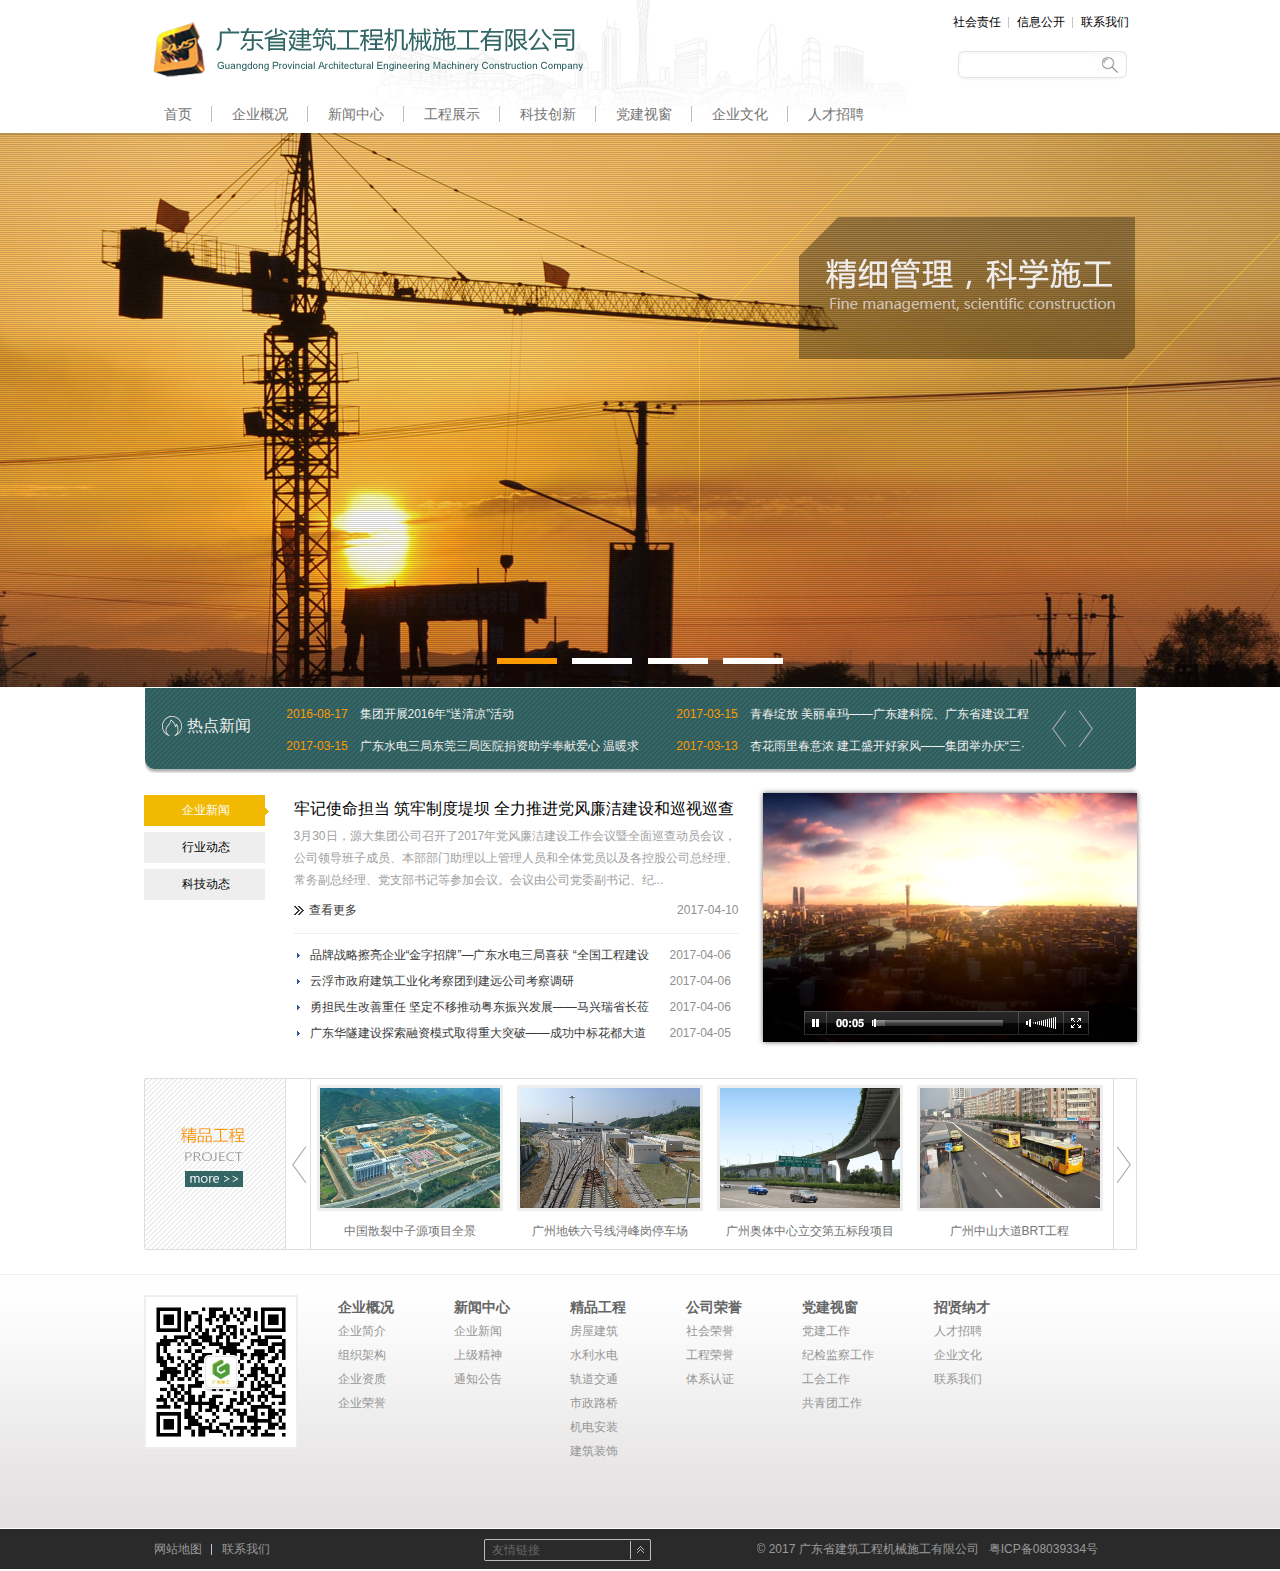
<file: index.html>
﻿<!DOCTYPE html>
<html>
<head>
    <meta charset="utf-8" />
    <meta http-equiv="X-UA-Compatible" content="IE=edge" />
    <title>广东省建筑工程机械施工有限公司</title>
    <meta name="keywords" content="广东省建筑工程机械施工有限公司" />
    <meta name="description" content="广东省建筑工程机械施工有限公司" />
    <link href="css/style.css" rel="stylesheet" type="text/css">
    <link href="css/index.css" rel="stylesheet" />
</head>

<body>
    <div class="header">
        <div class="head">
            <div class="header-le">
                <div class="top_r">
                    <div class="link">
                        <a href="/" style="background:none">联系我们</a>
                        <a href="/">信息公开</a>
                        <a href="/">社会责任</a>
                    </div>
                    <div class="search">
                        <form action="/" name="myform" method="post">
                            <input type="text" class="ipt" name="keyw" />
                            <input type="submit" class="sub" name="submit" value="" />
                        </form>
                    </div>
                </div>
                <div class="logo">
                    <a href="/" title=""><img src="images/logo.png" alt="" /></a>
                </div>

            </div>
            <div class="menu fle">
                <ul>
                    <li class="menu-f"><a href="/">首页</a></li>
                    <li class="menu-f">
                        <a href="javascript:void();">企业概况</a>
                        <div class="menuson">
                            <div class="menuson-bit"></div>
                            <div class="menuson-one">
                                <ul class="clear">
                                    <li><a href="javascript:void();">企业简介</a></li>
                                    <li><a href="javascript:void();">组织架构</a></li>
                                    <li><a href="javascript:void();">企业资质</a></li>
                                    <li>
                                        <a href="javascript:void();">公司荣誉</a>
                                        <div class="menuson-two">
                                            <div class="menuson-top"></div>
                                            <ul class="clear">
                                                <li><a href="javascript:void();">社会荣誉</a></li>
                                                <li><a href="javascript:void();">工程荣誉</a></li>
                                                <li><a href="javascript:void();">体系认证</a></li>
                                            </ul>
                                            <div class="menuson-two-bot"></div>
                                        </div>
                                    </li>
                                    <li><a href="javascript:void();">联系我们</a></li>
                                </ul>
                                <div class="menuson-one-bot"></div>
                            </div>
                        </div>
                    </li>
                    <li class="menu-f">
                        <a href="javascript:void();">新闻中心</a>
                        <div class="menuson">
                            <div class="menuson-bit"></div>
                            <div class="menuson-one">
                                <ul class="clear">
                                    <li><a href="javascript:void();">企业新闻</a></li>
                                    <li><a href="javascript:void();">上级精神</a></li>
                                    <li><a href="javascript:void();">通知通告</a></li>
                                </ul>
                                <div class="menuson-one-bot"></div>
                            </div>
                        </div>
                    </li>
                    <li class="menu-f">
                        <a href="javascript:void();">工程展示</a>
                    </li>
                    <li class="menu-f">
                        <a href="javascript:void();">科技创新</a>
                    </li>
                    <li class="menu-f">
                        <a href="javascript:void();">党建视窗</a>
                        <div class="menuson">
                            <div class="menuson-bit"></div>
                            <div class="menuson-one">
                                <ul class="clear">
                                    <li><a href="javascript:void();">党建工作</a></li>
                                    <li><a href="javascript:void();">纪检监察工作</a></li>
                                    <li><a href="javascript:void();">工会工作</a></li>
                                    <li><a href="javascript:void();">共青团工作</a></li>
                                </ul>
                                <div class="menuson-one-bot"></div>
                            </div>
                        </div>
                    </li>
                    <li class="menu-f">
                        <a href="javascript:void();">企业文化</a>
                    </li>
                    <li class="menu-f" style="background:none">
                        <a href="javascript:void();">人才招聘</a>
                    </li>
                </ul>
            </div>
        </div>
        <div class="bg"></div>
    </div>

    <div class="clear"></div>
    
    <div id="myslider_container">
        <div id="myslider_content">
            <div class="item">
                <a href="javascript:void();" style="background-image:url(Upload/banner01.jpg);"></a>
            </div>
            <div class="item">
                <a href="javascript:void();" style="background-image:url(Upload/banner02.jpg);"></a>
            </div>
            <div class="item">
                <a href="javascript:void();" style="background-image:url(Upload/banner03.jpg);"></a>
            </div>
            <div class="item">
                <a href="javascript:void();" style="background-image:url(Upload/banner04.jpg);"></a>
            </div>
        </div>
        <a href="javascript:void();" id="myslider_prev"></a>
        <a href="javascript:void();" id="myslider_next"></a>
        <div id="myslider_nav">
            <span></span>
            <span></span>
            <span></span>
            <span></span>
        </div>
    </div>

    <div id="news01">
        <div class="title01"><span>热点新闻</span></div>
        <div id="news_carousel">
            <div class="viewport">
                <ul class="overview">
                    <li>
                        <a href="javascript:void();"><span>2016-08-17</span>集团开展2016年“送清凉”活动</a>
                        <a href="javascript:void();"><span>2017-03-15</span>广东水电三局东莞三局医院捐资助学奉献爱心  温暖求学路</a>
                    </li>
                    <li>
                        <a href="javascript:void();"><span>2017-03-15</span>青春绽放 美丽卓玛——广东建科院、广东省建设工程质量安全监督检测总站联合举行2017年三•八节晚会</a>
                        <a href="javascript:void();"><span>2017-03-13</span>杏花雨里春意浓  建工盛开好家风——集团举办庆“三·八”专题讲座</a>
                    </li>
                    <li>
                        <a href="javascript:void();"><span>2017-03-01</span>讲政治  懂历史  勤学习  创造智慧人生——记集团优秀青年代表座谈会</a>
                        <a href="javascript:void();"><span>2017-03-01</span>集团召开巡视反馈意见整改动员会</a>
                    </li>
                    <li>
                        <a href="javascript:void();"><span>2017-03-01</span>集团召开党委中心组学习（扩大）会议</a>
                        <a href="javascript:void();"><span>2017-02-23</span>省委第九巡视组向省建工集团党委反馈巡视情况</a>
                    </li>
                </ul>
            </div>
            <div class="navbtn">
                <a class="buttons prev" href="javascript:void();"></a>
                <a class="buttons next" href="javascript:void();"></a>
            </div>
        </div>
    </div>

    <div class="wrap mt">

        <div class="video">
            <a href="javascript:void(0)" id="videoclick"><img src="images/video.jpg" /></a>
        </div>

        <div class="news_top">
            <div class="title">
                <ul>
                    <li onmouseover="tabChange(this,'tab2')" class="cli"><a href="javascript:void();">企业新闻</a></li>
                    <li onmouseover="tabChange(this,'tab2')"><a href="javascript:void();">行业动态</a></li>
                    <li onmouseover="tabChange(this,'tab2')"><a href="javascript:void();">科技动态</a></li>
                </ul>
            </div>
            <div class="nr" id="tab2">
                <dl name="tabul">
                    <div class="tj">
                        <h5><a href="javascript:void();">牢记使命担当  筑牢制度堤坝 全力推进党风廉洁建设和巡视巡查工作向纵深发展——集团属下源大集团公司召开2017年党风廉洁建设工作会议</a></h5>
                        <p>   3月30日，源大集团公司召开了2017年党风廉洁建设工作会议暨全面巡查动员会议，公司领导班子成员、本部部门助理以上管理人员和全体党员以及各控股公司总经理、常务副总经理、党支部书记等参加会议。会议由公司党委副书记、纪...</p>
                        <div class="more">
                            <span>2017-04-10</span>
                            <a href="javascript:void();">查看更多</a>
                        </div>
                        <div class="clear"></div>
                    </div>
                    <ul>
                        <li><span>2017-04-06</span><a href="javascript:void();">品牌战略擦亮企业“金字招牌”—广东水电三局喜获 “全国工程建设质量管理优秀企业”称号</a></li>
                        <li><span>2017-04-06</span><a href="javascript:void();">云浮市政府建筑工业化考察团到建远公司考察调研</a></li>
                        <li><span>2017-04-06</span><a href="javascript:void();">勇担民生改善重任  坚定不移推动粤东振兴发展——马兴瑞省长莅临集团揭阳棚改项目考察调研</a></li>
                        <li><span>2017-04-05</span><a href="javascript:void();">广东华隧建设探索融资模式取得重大突破——成功中标花都大道融资施工总承包项目</a></li>
                    </ul>
                </dl>
                <dl class="hidden">
                    <div class="tj">
                        <h5><a href="javascript:void();">关于召开“2013年全国施工总承包企业与分包企业合作洽商会”的通知</a></h5>
                        <p>
                            中国施工企业管理协会文件


                            中施企协办字〔2013〕41号


                            关于召开“2013年全国施工总承包企业与分包企业合作洽商会”的通知

                            各会员企业、施工企业、关联协会：
                            近年来，随着工程建设行业的持续快速发展...
                        </p>
                        <div class="more">
                            <span>2013-10-29</span>
                            <a href="javascript:void();">查看更多</a>
                        </div>
                        <div class="clear"></div>
                    </div>
                    <ul>
                        <li><span>2013-07-23</span><a href="javascript:void();">关于召开“第九届全国工程建设行业信息化建设高峰论坛暨信息化成果展示交流会”的通知</a></li>
                        <li><span>2012-11-16</span><a href="javascript:void();">集团董事长、党委书记丘小广和集团副总经理郑子先到广东四建进行工作调研</a></li>
                        <li><span>2012-11-01</span><a href="javascript:void();">中国《施工企业管理》杂志社召开“2012 施工企业与融资、担保等金融机构对接合作洽商会”</a></li>
                        <li><span>2012-09-14</span><a href="javascript:void();">中国施工企业管理协会召开宏观经济形势与施工企业转型升级高层研讨会</a></li>
                    </ul>
                </dl>
                <dl class="hidden">
                    <div class="tj">
                        <h5><a href="javascript:void();">华隧同德围站项目部召开全市降尘设施推介会</a></h5>
                        <p>随着广州市政府对文明施工的要求越趋严格，低能耗、少污染的节能环保型施工工艺和技术正逐步在施工一线现场推广，尤其是治理建筑施工的扬尘问题已迫在眉睫。8月25日下午，由广州市建委王洋处长带队，广州地铁、广东建工集团、广东华隧...</p>
                        <div class="more">
                            <span>2014-09-01</span>
                            <a href="javascript:void();">查看更多</a>
                        </div>
                        <div class="clear"></div>
                    </div>
                    <ul>
                        <li><span>2014-08-07</span><a href="javascript:void();">华隧七号线1标与广州四建开展信息化建设对标活动</a></li>
                        <li><span>2014-07-29</span><a href="javascript:void();">省建科院获批广东省联合培养研究生示范基地</a></li>
                        <li><span>2014-07-07</span><a href="javascript:void();">省建科院与广州大学工程抗震研究中心举行技术交流会暨战略合作签约仪式</a></li>
                        <li><span>2014-07-07</span><a href="javascript:void();">管理出效率，管理出效益，管理出人才——省建科院举办2014年质量、环境和职业健康安全一体化管理体系培</a></li>
                    </ul>
                </dl>
            </div>
        </div>

        <div class="clear"></div>
    </div>

    <div class="clear"></div>

    <div id="index_project">
        <div class="more">
            <a href="javascript:void();"><img src="images/project.jpg" /></a>
        </div>
        <div id="product_carousel">
            <div class="product_btn">
                <a class="buttons prev" href="javascript:void();"></a>
            </div>
            <div class="viewport">
                <ul class="overview">
                    <li><a href="javascript:void();"><img src="Upload/p1.jpg" alt=""/><span>中国散裂中子源项目全景</span></a></li>
                    <li><a href="javascript:void();"><img src="Upload/p2.jpg" alt="" /><span>广州地铁六号线浔峰岗停车场</span></a></li>
                    <li><a href="javascript:void();"><img src="Upload/p3.jpg" alt="" /><span>广州奥体中心立交第五标段项目</span></a></li>
                    <li><a href="javascript:void();"><img src="Upload/p4.jpg" alt="" /><span>广州中山大道BRT工程</span></a></li>
                    <!--<li><a href="javascript:void();"><img src="Upload/p5.jpg" alt="" /><span>深圳葵涌街道保障房鸟瞰图</span></a></li>-->
                    <li><a href="javascript:void();"><img src="Upload/p6.jpg" alt="" /><span>广州番禺汉溪大道</span></a></li>
                </ul>
            </div>
            <div class="product_btn">
                <a class="buttons next" href="javascript:void();"></a>
            </div>
            <div class="clear"></div>
        </div>
        <div class="clear"></div>
    </div>
    
    <div class="links">
        <div class="flinks">
            <div class="firstitem">
                <img src="images/weixin.jpg" style="width:150px;" />
            </div>
            <div>
                <b><a href="javascript:void();">企业概况</a></b>
                <a href="javascript:void();">企业简介</a>
                <a href="javascript:void();">组织架构</a>
                <a href="javascript:void();">企业资质</a>
                <a href="javascript:void();">企业荣誉</a>
            </div>
            <div>
                <b><a href="javascript:void();">新闻中心</a></b>
                <a href="javascript:void();">企业新闻</a>
                <a href="javascript:void();">上级精神</a>
                <a href="javascript:void();">通知公告</a>
            </div>
            <div>
                <b><a href="javascript:void();">精品工程</a></b>
                <a href="javascript:void();">房屋建筑</a>
                <a href="javascript:void();">水利水电</a>
                <a href="javascript:void();">轨道交通</a>
                <a href="javascript:void();">市政路桥</a>
                <a href="javascript:void();">机电安装</a>
                <a href="javascript:void();">建筑装饰</a>
            </div>
            <div>
                <b><a href="javascript:void();">公司荣誉</a></b>
                <a href="javascript:void();">社会荣誉</a>
                <a href="javascript:void();">工程荣誉</a>
                <a href="javascript:void();">体系认证</a>
            </div>
            <div>
                <b><a href="javascript:void();">党建视窗</a></b>
                <a href="javascript:void();">党建工作</a>
                <a href="javascript:void();">纪检监察工作</a>
                <a href="javascript:void();">工会工作</a>
                <a href="javascript:void();">共青团工作</a>
            </div>
            <div>
                <b><a href="javascript:void();">招贤纳才</a></b>
                <a href="javascript:void();">人才招聘</a>
                <a href="javascript:void();">企业文化</a>
                <a href="javascript:void();">联系我们</a>
            </div>
            <p class="clear"></p>
        </div>
    </div>

    <div class="footer">
        <div class="wrap">
            <div class="copyright">
                &copy; 2017 广东省建筑工程机械施工有限公司 &nbsp; <a href="http://www.miitbeian.gov.cn/" style="color:#9a9a9a" target="_blank">粤ICP备08039334号</a>
            </div>
            <div class="lj">
                <a href="javascript:void();" target="_blank">网站地图</a>
                <a href="javascript:void();" style="background:none">联系我们</a>
            </div>
            <div class="footerLink">
                <span>友情链接</span>
                <div class="footerLinkCon" style="display: none;">
                    <ul>
                        <li>
                            <a href="http://www.gdinst.com/" target="_blank">广东省工业设备安装公司</a>
                        </li>

                        <li>
                            <a href="http://www.coc.gov.cn/" target="_blank">住房和城乡建设部中国建造师网</a>
                        </li>

                        <li>
                            <a href="http://www.gdrst.gov.cn/" target="_blank">广东省人力资源和社会保障厅</a>
                        </li>

                        <li>
                            <a href="http://www.pinganka.com/" target="_blank">广东省建筑业协会平安卡管理系统</a>
                        </li>

                        <li>
                            <a href="http://www.gzcc.gov.cn/" target="_blank">广州城市建设</a>
                        </li>

                        <li>
                            <a href="http://www.gzlss.gov.cn/sbjjzx/" target="_blank">广州市社会保险基金管理中心</a>
                        </li>

                        <li>
                            <a href="http://www.gdsi.gov.cn/html/" target="_blank">广东省社会保险基金管理局</a>
                        </li>

                        <li>
                            <a href="http://www.gdkszx.com.cn/" target="_blank">广东省专业技术资格考试中心</a>
                        </li>

                        <li>
                            <a href="http://www.gzmcg.com/" target="_blank">广州市建筑集团有限公司</a>
                        </li>

                        <li>
                            <a href="http://www.gdcic.net/" target="_blank">广东建设信息网</a>
                        </li>

                        <li>
                            <a href="http://www.gdceg.com/" target="_blank">广东省建筑工程集团有限公司</a>
                        </li>

                        <li>
                            <a href="http://219.136.222.219/cms/wz/view/index.jsp?siteId=1" target="_blank">广州建设工程交易中心</a>
                        </li>

                        <li>
                            <a href="http://www.gdmgolf.com/" target="_blank">高尔夫专业建造公司</a>
                        </li>
                    </ul>
                </div>
            </div>
        </div>
    </div>


    <script src="js/jquery.min.js" type="text/javascript"></script>
    <script src="js/jquery.tinycarousel.js"></script>
    <script src="layer/layer.js"></script>
    <script src="js/common.js" type="text/javascript"></script>
    <script src="js/index.js" type="text/javascript"></script>

</body>
</html>
</file>
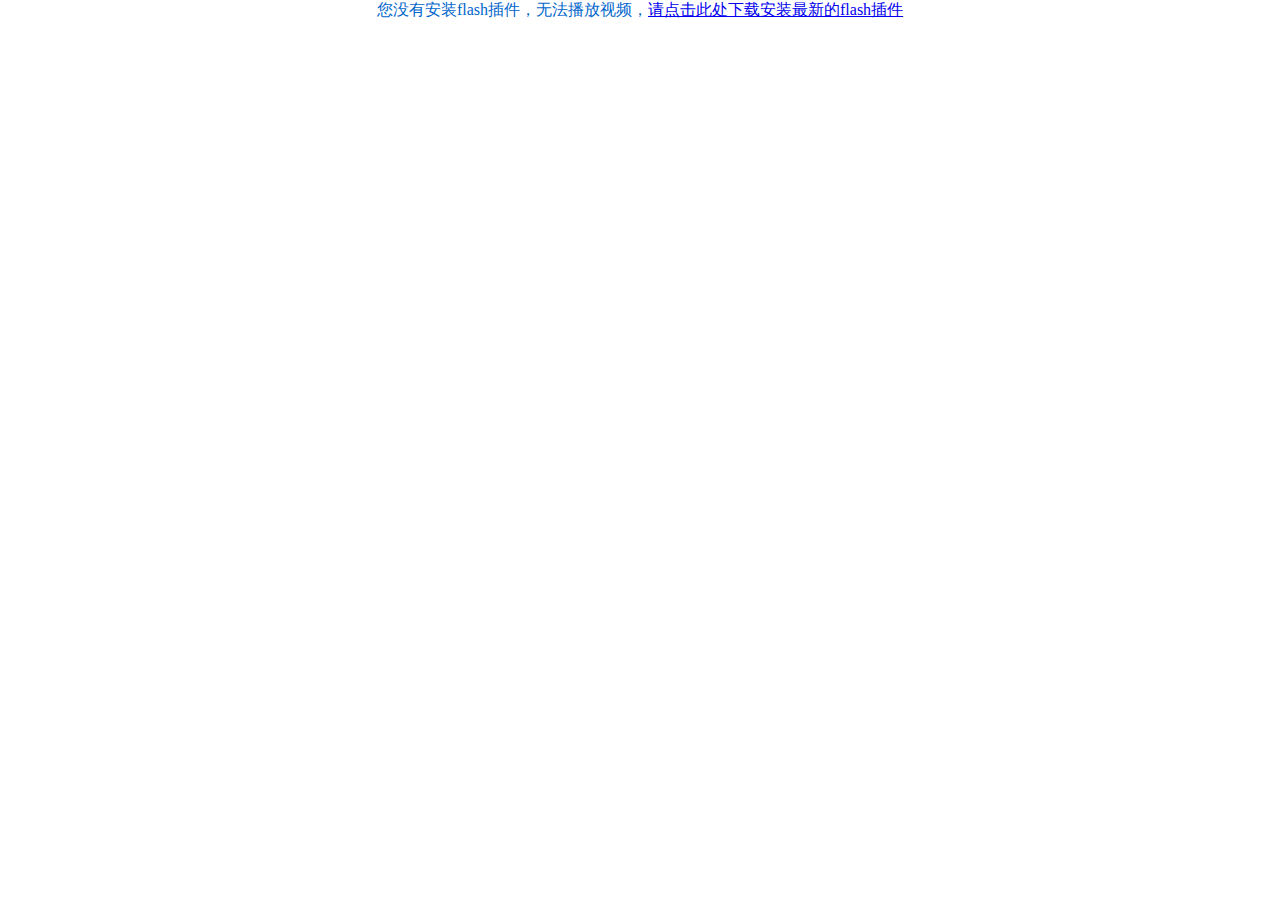
<file: video_pro.html>
﻿<!DOCTYPE html>
<html>
<head>
    <title></title>
	<meta charset="utf-8" />
</head>
<body style="padding:0px; margin:0px;">
    <div id="a1" style="padding:0px; margin:0px;"></div>
    <script type="text/javascript" src="ckplayer/ckplayer.js" charset="utf-8"></script>
    <script type="text/javascript">
	var flashvars={
	    f: 'http://www.gdceg.com/data/video/cis.flv',
	    c: 0,
        p: 1
	};
	var params={bgcolor:'#FFF',allowFullScreen:true,allowScriptAccess:'always',wmode:'transparent'};
    CKobject.embedSWF('ckplayer/ckplayer.swf','a1','ckplayer_a1','600','400',flashvars,params);
    </script>
</body>
</html>
</file>
<file: css/style.css>
﻿@charset "utf-8";
*{padding:0 inherit; margin:0 auto;}
body{margin:0 auto; padding:0 inherit; color:#333; font-family:"微软雅黑"; font-size:12px; background:#f6f6f6;}
h1,h2,h3,h4,h5,dl,dt,dd,div,checkbox,input,textarea,select,option,span,strong,sapm,a,form,table{margin:0 auto; padding:0; list-style-type:none; border:none; list-style-image:none;}
ul,li,dl,dt,dd,text,button{margin:0; padding:0; list-style-type:none;}
img{margin:0; padding:0; list-style-type:none; list-style-image:none; border:none;}
img,fieldset{border:0 none;}
ol,ul{list-style:none}
em,input{font-style:normal; margin:0px; padding:0px;}
input,textarea{font-size:12px; outline:none; -moz-outline:none;}
input{vertical-align:middle;}
a{text-decoration:none; color:#747474;}
a:hover{color:#666; _color:inherit; text-decoration:underline; }
p{margin:0; padding:0;}
.clear{clear:both;}
div, dl, dt, dd, ul, ol, li, form, input, textarea, select, p, h1, h2, h3, h4, h5, h6,font{color:#666; padding:0; margin:0;}
em, i, del { font-weight:normal; font-style:normal;}
body{ background:#fff;color:#666; font: 12px/24px "微软雅黑",Arial,sans-serif; margin:0; height:100%;}
img { border:0;}
ol, ul { list-style:none;}
li{ float:left;}
.hidden{ display:none;}
.clear{zoom:1;}
.clear:after{visibility:hidden;display:block;font-size:0;content:"1";clear:both;height:0;}
.fle{float:left;_display:inline;}
.fri{float:right;_display:inline;}
.wrap{width:993px; height:auto; margin:auto}
.mt{ margin-top:20px}
.left{ float:left;}
.right{ float:right;}

.header{width:100%; height:133px; z-index:9; position:relative}
.head{width:993px; height:133px; margin:auto; background:url(../images/header_bg.jpg) center top no-repeat}
.header-le{ height:95px; width:100%; }
.header-ri{ width:246px; margin-right:30px; padding-top:25px; line-height:22px;}
.logo{ float:left; width:222px; height:55px; padding-top:10px;}
.top_r{ float:right; width:320px;}
.top_r .link{ height:45px; line-height:45px; font-size:12px; color:#c2c6cb; text-align:right}
.top_r .link a{ padding:0px 8px; display:block; color:#000; float:right; background:url(../images/link.jpg) right center no-repeat; text-decoration:none}
.top_r .search{width:169px; height:30px; background:url(../images/search_bg.jpg) no-repeat; float:right; margin-right:10px; margin-top:6px}
.top_r .search .ipt{width:125px; height:18px; line-height:20px; padding:2px; margin:3px 4px; border:0px; float:left}
.top_r .search .sub{width:28px; height:22px; float:left; background:url(../images/search.jpg) center center no-repeat; float:left; border:none; margin:3px 0px; cursor:pointer}
.header .bg{ position:absolute; background:url(../images/yy.png) bottom center repeat-x; bottom:-5px; left:0px; width:100%; height:5px; z-index:-9}

.menu{ height:38px; line-height:38px; font-size:14px;}
.menu ul li{ background:url(../images/ge.jpg) no-repeat right center; padding:0px 20px}
.menu ul li.menu-f{ margin:0;line-height:38px; position:relative;}
.menu ul li a{ display:block; text-decoration:none}
.menu ul li a.on{color:#1e7145;}
.menu .menuson{ position:absolute; top:38px; left:-25px; display:none }
.menu .menuson .menuson-bit{ position:absolute; width:134px; height:13px; left:4px; top:0px; background:url(../images/menu_bg06.jpg) no-repeat; overflow:hidden;}
.menu .menuson-one{ width:142px;}
.menu .menuson-one .menuson-one-bot{ width:142px; height:18px; background:url(../images/menu_bg03.png) no-repeat; overflow:hidden;}
.menu .menuson-one ul{ padding:18px 4px 0; background:url(../images/menu_bg04.png) repeat-y;}
.menu .menuson-one ul li{ width:100%; margin:0; height:36px; line-height:36px; padding:0px; background:none; text-indent:15px; position:relative}
.menu .menuson-one ul li a{ padding-left:0px;  height:36px; line-height:36px; background:url(../images/menu_bg01.jpg) no-repeat 0 -36px;}
.menu .menuson-one ul li a:hover,.menu .menuson-one ul li a.hover{ background-position:0 -1px; color:#fff;}
.menu .menuson-two{ position:absolute; left:130px; top:0; width:131px; display:none; z-index:999}
.menu .menuson-top{width:123px; height:5px; background:url(../images/menu_bg09.png) repeat-x; position:absolute; left:4px; top:0; overflow:hidden}
.menu .menuson-two .menuson-two-bot{ width:131px; height:18px; background:url(../images/menu_bg08.png) no-repeat; overflow:hidden;}
.menu .menuson-two ul{padding:22px 4px 0;background:url(../images/menu_bg07.png) repeat-y;}
.menu .menuson-two ul li{width:100%; margin:0; height:28px; line-height:28px; text-indent:10px}
.menu .menuson-two ul li a{ padding-left:16px; height:28px; line-height:28px; background:url(../images/menu_bg02.gif) no-repeat right -16px;}
.menu .menuson-two ul li a:hover,.menu .menuson-two ul li a.hover{ background-position:right 12px; background-color: #b7b7b7;}

.header-ri a{ font-family:Arial; font-weight:bold; color:#0a1b29}
.header-ri a:hover{color:#005bab;}
.header-ri .search{ width:197px; height:22px; margin-left:16px; padding-left:11px; background:url(../images/search_bg01.jpg) no-repeat;}
.header-ri .search .txt{ width:160px; height:22px; border:none; background:none;}
.header-ri .search .btn { width:18px; height:22px; background:none; border:none; cursor:pointer}




.news_index{width:993px; height:91px; background:url(../images/news_bg.png) no-repeat; margin:auto; margin-top:1px}
.news_index dl dt{width:125px; float:left; height:85px; background:url(../images/cates.png) 20px center no-repeat; font-size:16px; text-indent:50px; line-height:85px; color:#fff}
.news_index dl dd{width:868px; float:right; height:85px; display:block}
#scroll {margin:0px auto 0; width:100%; position:relative}
#scroll #MarqueeDiv { float:left; width:780px;}
#scroll #MarqueeDiv ul { float:left; padding:0; width:780px; height:85px; margin:0px; display:inline; overflow:hidden;}
#scroll #MarqueeDiv ul li { float:left; width:370px; height:65px; margin:10px; overflow:hidden; font-size:12px}
#scroll #MarqueeDiv ul li a{width:100%; height:32px; line-height:32px; display:block; color:#fff; text-decoration:none; background:url(../images/ico_li.png) left center no-repeat; overflow:hidden}
#scroll #MarqueeDiv ul li a span{width:85px; color:gray; text-align:center; display:block; margin:0px; padding:0px; margin-right:10px; float:left; background:url(../images/line1.png) right center no-repeat}
#scroll #MarqueeDiv ul li a:hover{color:#fff; text-decoration:none}
#scroll #scroll_left { float:right; width:44px; height:27px; cursor:pointer; margin-top:28px}
#scroll #scroll_right { float:right; width:44px; height:27px; cursor:pointer; margin-top:28px}

.video{width:374px; height:249px; float:right; box-shadow:0px 0px 5px #666; position:relative}
.video .yy{
	width:375px; height:250px;
	background:url(../images/vy.png) no-repeat;
	padding:0;
	position:absolute;
	left:0;
	top:0;
	z-index:1;
	display:none;
}
.video .yy a{width:375px; height:250px; display:block}
.overlay1 {background:#000; opacity:0.5; position:fixed; left:0; top:0; width:100%; height:100%; z-index:101;}

.news_top{width:595px; height:250px; float:left; }
.news_top .title{width:130px; height:250px; float:left; position:relative}
.news_top .title ul{ float:right; height:250px; position:absolute;}
.news_top .title ul li {float:left}
.news_top .title ul li a{ height:31px; width:125px; line-height:31px; text-align:center; display:block; background:url(../images/tab1.jpg) left center no-repeat; color:#000000; font-size:12px; margin:2px 0px 4px 0px}
.news_top .title ul li a:hover,.news_top .title ul li.cli a{color:#fff; background:url(../images/tab2.jpg) no-repeat; text-decoration:none;}


.news_top .tj{width:445px; height:140px;}
.news_top .tj h5{ height:32px; line-height:32px; overflow:hidden; font-weight:normal; text-align:left; color:#000; font-size:16px;}
.news_top .tj h5 a{color:#000}
.news_top .tj p{ height:66px; line-height:22px; overflow:hidden; font-size:12px; color:#a0a0a0; display:block;}
.news_top .tj .more{ height:38px; line-height:38px; background:url(../images/icos_more.png) left center no-repeat; color:#000; text-indent:15px}
.news_top .tj .more a{ color:#333;}
.news_top .tj .more span{ font-size:12px; color:#8f8f8f; float:right}

.news_top .nr{width:445px; height:250px; float:right;}
.news_top .nr ul{ width:100%; float:right; margin:0px auto; padding-top:8px; border-top:1px solid #f0f0f0}
.news_top .nr ul li{ width:100%; height:26px; line-height:26px; color:#343434; float:left; overflow:hidden; background:url(../images/icos_blue.png) 3px center no-repeat; text-indent:16px}
.news_top .nr ul li a{color:#3a3a3a; text-decoration:none}
.news_top .nr ul li a:hover{color:#83540c; text-decoration:underline}
.news_top .nr ul li span{width:85px; font-size:12px;  float:right; text-align:left; color:#8f8f8f}
.news_top .nr .hidden {display:none;}

.at{width:991px; height:170px; border:1px solid #e5e5e5; border-radius:2px; margin:auto; margin-top:35px;}
.at .case{}
.case .moreproject{ width:140px; height:152px; margin-top:9px; float:left; text-align:center;}
.case .project{ width:840px; height:122px; margin-top:20px; float:right; }
.project_nr{ width:760px; height:122px; overflow:hidden;}
.project_nr dt{ width:179px; height:122px; float:left; overflow:hidden; text-align:center; margin:0px 6px}
.project_nr dt img{width:171px; height:114px; border:4px solid #eeeeee;}
.project_button{ width:18px;height:67px; overflow:hidden; margin-top:25px; margin-left:20px}
.project_button a{ display:block; width:18px; height:33px; background:url(../images/button1.gif) no-repeat;}
.project_button .upper a{ margin-bottom:1px;}
.project_button .upper a:hover,.project_button .upper .hover{ background-position:-22px 0;}
.project_button .next a{ background-position:-22px -34px;}
.project_button .next a:hover,.project_button .next .hover{ background-position:0 -34px;}


.banner{width:100%; height:154px;}
.banner a{width:100%; height:154px; display:block}
.package{width:100%; height:auto; background:url(../images/bg.png) #e7eeed repeat-x top; }
.mbx{width:100%; height:43px; line-height:43px; color:#4f4f4f; font-family:simsun}
.mbx span{width:45px; height:42px; border-left:1px solid #dddede; border-right:1px solid #dddede; background:url(../images/icos_home.jpg) center center no-repeat; display:block; float:left; margin-right:10px}
.mbx a{color:#4f4f4f; padding:0px 5px; font-family:"微软雅黑", "黑体"}
.mbx em{ font-style:normal; color:#1e7145; padding:0px 5px; font-family:"微软雅黑", "黑体"}

.sibar{width:216px; height:auto; margin-top:20px; float:right;}
.sibar h3{width:216px; height:52px; line-height:55px; background:url(../images/sibar_top.png) left center no-repeat; font-size:22px; font-weight:normal; text-indent:50px; color:#fff}
.sibar .siba{width:216px; height:auto; background:url(../images/sibar_bg.png) repeat-y; }
.sibar .siba ul{width:178px; margin:auto}
.sibar .siba ul li{width:178px; height:42px; margin:auto}
.sibar .siba ul li a{width:100%; height:42px; font-size:14px; color:#555555; background:url(../images/sibar.png) 0px -42px; text-indent:5px; line-height:42px; display:block; text-decoration:none}
.sibar .siba ul li a:hover,.sibar .siba ul li a.cur{ background:url(../images/sibar.png) 0px 0px; color:#39665f}
.package .main-left {width:755px; min-height: 400px; float: left; padding-bottom: 20px;}
.package .main-left .title {width:100%; height:75px; position: relative; overflow: hidden; margin-top:1px; background:url(../images/mbx.jpg) bottom left no-repeat; font-size:30px;}
.package .main-left .title h1{ height:40px; line-height:30px; font-size:30px; color:#7b7b7b; margin-top:33px; font-weight:normal}
.package .main-left .title .t_txt { height:73px; position: absolute; right: -201px; top:0px; opacity: 0; }
.package .main-left .cont{width:100%; height:auto; line-height:180%; font-size:12px; color:#2d2d2d; }
.package .main-left .ldbz{width:735px; padding:25px 10px;}
.package .main-left .ldbz img{ max-width:735px}
.menu1{width:100%; height:40px; overflow:hidden; margin-top:43px; background:url(../images/menu.jpg) bottom repeat-x}
.menu1 a{width:auto; height:38px; padding:0px 18px; line-height:42px; border:1px solid #dedfe1; background:#f3f4f6; text-decoration:none; margin-right:13px; float:left; display:block; color:#909090; font-size:12px}
.menu1 a:hover,.menu1 a.cli{ border-bottom:1px solid #f7fafa; background:none;}
.package .main-left .cont .tit{width:334px; float:left; height:auto; margin-top:35px;}
.package .main-left .cont .tit .pic{width:334px; height:220px; box-shadow:1px 1px 5px #999; margin-top:20px}
.package .main-left .cont .nr{width:395px; float:right; margin-top:80px; }
.package .main-left .cont .nr h2{ font-size:18px; color:#155e37; line-height:30px; margin:10px 0px; text-align:left; font-weight:normal}

.item_list{width:741px; margin:auto; height:auto; position:relative}
.item_list .item {width:227px; background:#fff; overflow:hidden; margin:11px; border:1px solid #ccc; border-radius:2px; box-shadow:0 2px 4px rgba(0, 0, 0, 0.1); float:left; cursor:pointer} 
.item_list .item .cover {position:relative; margin:0 auto; width:227px; /*min-height:120px;*/ background-color:#f5f5f5; text-align:center} 
.item_list .item .cover img{max-width:227px; margin-top:1px;}
.item_list .item .cover a {display:block;} 
.item_list .item .cover a:hover {background:#fff;} 
.item_list .item .cover a:hover img {filter:alpha(opacity=80); -khtml-opacity:0.8; opacity:0.8; -webkit-transition:all 0.3s ease-out; -khtml-transition:all 0.3s ease-out;} 
.item_list .item .titl {padding:8px; line-height:18px; color:#666;}

.item_list2{width:1016px; margin:auto; height:auto; position:relative}
.item_list2 .item {width:232px; background:#fff; overflow:hidden; margin:10px; border:1px solid #ccc; border-radius:2px; box-shadow:0 2px 4px rgba(0, 0, 0, 0.1); float:left; cursor:pointer} 
.item_list2 .item .cover {position:relative; margin:0 auto; width:232px; /*min-height:120px;*/ background-color:#f5f5f5; text-align:center} 
.item_list2 .item .cover a {display:block;} 
.item_list2 .item .cover img{ max-width:232px; padding-top:1px}
.item_list2 .item .cover a:hover {background:#fff;} 
.item_list2 .item .cover a:hover img {filter:alpha(opacity=80); -khtml-opacity:0.8; opacity:0.8; -webkit-transition:all 0.3s ease-out; -khtml-transition:all 0.3s ease-out;} 
.item_list2 .item .titl {padding:8px; line-height:18px; color:#666;} 

.lightbox {display:none; z-index:999}
.lightbox-container {position:fixed; top:50%; left:50%; z-index:102; margin-top:-316px; margin-left:-494px; width:988px; height:638px; overflow:hidden; border:1px solid #ccc; border-radius:2px; box-shadow:0 2px 4px rgba(0, 0, 0, 0.2); background:#fff;}
.lightbox .close {position:absolute; top:30px; right:30px; z-index:9999; width:36px; height:36px; filter:alpha(opacity=75); -khtml-opacity:0.75; opacity:0.75;}
.lightbox-container .close a {display:block; width:36px; height:36px; background:url(../images/icon_x.png) no-repeat 50% 50%; overflow:hidden; text-indent:-9999px;}
.lightbox .overlay {background:#f5f5f5; opacity:.8; position:fixed; left:0; top:0; width:100%; height:100%; z-index:101;}
.single{width:735px; height:auto; padding:10px; line-height:180%; color:#2d2d2d; font-size:12px}
.single img{ max-width:735px}



.main-content { margin: 0 auto; overflow: hidden; width:993px;}
.main-content .Comprehensive .titlepic { margin-bottom: 20px; margin-top: 30px; }
.main-content .Comprehensive .menu_l { background: url(../images/z_line.png) no-repeat 0 top; overflow: hidden; }
.main-content .Comprehensive .menu_l ul { float: right; }
.main-content .Comprehensive .menu_l li { float: left; margin-left: 20px; }
.main-content .Comprehensive .menu_l li a { padding-top: 15px; color: #585C61; display: inline-block; font-weight: bold; text-decoration:none }
.main-content .Comprehensive .menu_l li:hover,.main-content .Comprehensive .menu_l li a.cli { background: url(../images/z_line1.png) repeat-x 0 top}
.main-content .Comprehensive .com_con { overflow: hidden; padding:30px 0 50px; }

.news1{ width:921px; height:auto; padding:32px; border:1px solid #ebeaea; background:#ffffff; border-radius:2px; box-shadow:1px 3px 5px #ebeaea; margin-top:20px; margin-bottom:30px}
.news1 .left {
  float: left;
  width:440px;
	height:340px;
	overflow:hidden;
	margin-right:15px
}
.news1 .left .first_n .title a {
  color: #000;
  font-size: 16px;
  margin: 5px 0px;
  display:inline-block;
}
.news1 .left .first_n .title a:hover{ color:#5db300;}
.news1 .left .first_n a.more{ display:block; height:28px; line-height:28px; background:url(../images/icos_more.png) left center no-repeat; color:#000; text-indent:15px; float:right}

.news1 .left .first_n .desc {
  color: #a0a0a0;
  line-height:22px;
}
.news1 .left ul {
  border-top: 2px solid #f0f0f0;
  margin-top: 10px;
  padding-top: 10px;
}
.news1 .left li{
	width:100%;
	height:25px;
	line-height:25px;
	background:url(../images/icos_blue.png) no-repeat 2px center;
	text-indent:15px;
	overflow:hidden
}
.news1 .left li a{color:#3a3a3a;}
.news1 .left li a:hover{color: #374f9d;}
.news1 .left span{width:80px; float:right; color:#8b8b8b}
.news1 .center {
  float: left;
  width: 231px;
/*  background: #374F9D;*/
  float:left;
  margin-right:1px;
}

.news1 .center .pic1{
	margin-bottom:1px
}

.news1 .center .first_n .title a {
	height:44px;
	line-height:22px;
	overflow:hidden;
  color: #fff;
  font-size: 14px;
  margin-bottom: 5px;
  display:inline-block;
}
.news1 .center .first_n .title a:hover{ color:#5db300;}
.news1 .center .first_n .date { font-size:22px; color:#fff; font-weight:normal; margin-bottom:10px}
.news1 .center .first_n a.more{width:63px; height:24px; background:url(../images/more.png) no-repeat; cursor:pointer; margin:5px; display:block; float:right}

.news1 .center .first_n .desc {
  color: #fff;
  line-height: 20px;
}
.news1 .center ul {
  border-top: 2px solid #a1aecd;
  margin-top: 10px;
  padding-top: 10px;
}
.news1 .center li{
	background:url(../images/news/libg2.png) no-repeat 0 5px;
	text-indent:15px;
	margin-bottom:5px;
}
.news1 .center li a{color:#fff;}
.news1 .center li a:hover{color: #5db300;}
.news1 .center span{ margin-right:10px; color:#fff;}
.news1 .right{ float:left;}
.news1 .right .pic1{ margin-bottom:1px;}

.main-content .Comprehensive .com_con .left {
  float: left;
  margin-right: 7px;
  width: 324px;
}
.main-content .Comprehensive .com_con .center {
  float: left;
  margin-right: 7px;
  width: 279px;
}
.main-content .Comprehensive .com_con .center .pic1 {
  margin-bottom: 7px;
}
.main-content .Comprehensive .com_con .right .R_title{color:#157b4f; font-size: 14px; font-weight:bold; margin-bottom:20px;}
.main-content .Comprehensive .com_con .right .first_n .title a {color: #000000;font-size: 14px;margin-bottom: 5px;display:inline-block;
}
.main-content .Comprehensive .com_con .right{ width:336px; float:left; padding:20px; background:#c4dfce; height:263px; overflow:hidden}
.main-content .Comprehensive .com_con .right .first_n .title a:hover{ color:#157b4f;}
.main-content .Comprehensive .com_con .right .first_n .date {color: #157b4f;font-family: Novecento , Arial;font-size: 25px;margin-bottom:5px;}
.main-content .Comprehensive .com_con .right .first_n .desc {
  color: #585c61;
  height: 20px;
  line-height: 20px;
  overflow: hidden;
}
.main-content .Comprehensive .com_con .right ul {
  border-top: 2px solid #429570;
  margin-top: 10px;
  padding-top: 10px;
}
.main-content .Comprehensive .com_con .right li{
	background:url(../images/icos_new2.png) no-repeat 0 8px;
	text-indent:10px;
}
.main-content .Comprehensive .com_con .right li span{ margin-right:8px; color:#000}
.main-content .Comprehensive .com_con .right li a{color:#3a3a3a;}
.main-content .Comprehensive .com_con .right li a:hover{color:#157b4f;}
.relationship-4 .stocknumb {
  margin-bottom: 30px;
  width: 794px;
}

.qywh{ width:921px; height:auto; padding:32px; border:1px solid #ebeaea; background:#ffffff; border-radius:2px; box-shadow:1px 3px 5px #ebeaea; margin-top:20px; margin-bottom:30px}
.qywh .left {
  float: left;
  margin-right:5px;
  width:256px;
}
.qywh .center {
  float: left;
  margin-right:5px;
  width:256px;
}
.qywh .right {
  float: left;
  width:397px;
  background: #374F9D;
  float:left;
}
.qywh .right .part1{
	width:397px;	
}
.qywh .right .part2{
	background:#299643;
	height:98px;
	padding:30px 20px 20px 20px;
}

.qywh .right .first_n .title a {
  color: #fff;
  font-size: 12px;
  margin-bottom: 5px;
  display:inline-block;
	line-height:160%;
}
.qywh .right .first_n .title a:hover{ color:#fabf01;}
.qywh .right .first_n .date { font-size:22px; color:#fff; font-weight:normal; margin-bottom:10px}
.qywh .right .first_n a.more{width:63px; height:24px; background:url(../images/more.png) no-repeat; cursor:pointer; margin:5px; display:block; float:right}

.xxgk{ width:928px; height:auto; padding:30px; border:1px solid #ebeaea; background:#ffffff; border-radius:2px; box-shadow:1px 3px 5px #ebeaea; margin-top:20px; margin-bottom:30px}
.xxgk .dh{width:100%; height:170px; margin:auto;}
.xxgk .dh .left {
  float: left;
  margin-right:1px;
  width:231px;
}
.xxgk_list{width:918px; height:auto; margin:auto; margin-top:40px;}
.qh{width:444px; height:280px; float:left}
.xxgk_list .mg{ margin-right:30px}
.qh .title{width:100%; height:31px; background:url(../images/bg_tit.jpg) #f6f6f6 right center no-repeat; line-height:31px; position:relative}
.qh .title h3{ background:url(../images/big.jpg) left center no-repeat; text-indent:30px; color:#1b7ada; font-size:18px; line-height:40px; float:left; font-weight:normal; }
.qh .title ul{ float:right; height:31px; position:absolute;}
.qh .title ul li { float:left}
.qh .title ul li a{ height:31px; width:auto; line-height:31px; padding:0px 20px; text-align:center; margin-right:2px; display:block; background:#cccccc; color:#fff; text-decoration:none}
.qh .title ul li a:hover,.qh .title ul li.cli a{background:#f0b901;}
.qh .title ul li.cli{ position:relative}
.qh .title ul li.cli span{width:7px; height:4px; bottom:-4px; left:0px; background:url(../images/icos_y.jpg) center center no-repeat; display:block}
.qh .nr{width:414px; height:160px; margin:8px auto; background:#efefef; border-radius:4px; padding:25px 15px; }
.qh .nr ul{ width:100%;  float:right; margin:0px auto}
.qh .nr ul li{ width:100%; height:28px; line-height:28px; color:#2d2d2d; float:left; overflow:hidden; background:url(../images/icos_l.jpg) 5px center no-repeat; text-indent:15px}
.qh .nr ul li a{color:#3a3a3a; text-decoration:none;}
.qh .nr ul li a:hover{color:#b60617; text-decoration:underline}
.qh .nr ul li span{width:85px; font-size:12px; color:#333333; display:block; float:left; padding:0px; margin:0px}
.qh .nr .hidden {display:none;}

.newscontent {
  margin-top:20px;
  padding-left: 95px;
  position: relative;
  width:660px;
}
.newscontent .date {
  background: url("../images/datebg.png") no-repeat scroll 0 0;
  height: 73px;
  left: 0;
  position: absolute;
  top: 0;
  width: 75px;
	padding-top:16px;
  text-align:center;
}
.newscontent .date div {
  color: #fff;
  font-size: 36px;
  text-align: center;
}
.newscontent .date span {
  color: #155e37;
  font-size: 13px;
	margin-top:14px;
	display:block
}
.newscontent .newstitle {
  color: #155e37;
  font-size: 16px;
  margin-bottom:5px;
}
.newscontent .source span {
	color:#353535;
  margin-right: 15px;
}
.newscontent .textcontent {
  margin-top:15px;
	font-size:14px;
	line-height:180%;
	max-width:660px;
	overflow:hidden
}
.newscontent .textcontent p {
  line-height: 21px;
  padding: 7px 0;
  text-indent: 2em;
}
.newscontent .textcontent .pictext{ padding:0; text-align:right;}
.newscontent .share{width:100%; height:35px; line-height:35px; background:#f5f6f6; text-align:right; margin-top:20px; margin-bottom:40px}
.newscontent .share span{ float:right; font-size:14px; float:left; padding-left:10px}
.newscontent .share a{color:#9e820b; text-decoration:none;}
.newscontent .share a:hover{color:#4B4B4B; text-decoration:underline}
.newscontent .share .baidu{height:30px; padding-top:4px; float:right; width:145px; text-align:right}


.newslist {width:100%; margin-top:20px;}
.newslist ul { margin-right:40px  }
.newslist li{width:755px; margin-bottom:9px; overflow:hidden;}
.newslist li .right {
  background:#d8e7e5;
  color: #1e7145;
  float: left;
  font-family: Georgia;
  font-size: 18px;
	text-align:center;
  padding: 41px 0px;
  width:140px;
 
}
.newslist li .left {
  background:#ffffff;
  padding: 18px;
  float:left;
  width:578px;
}
.newslist li .left .N_title {
	height:22px;
	line-height:22px;
	overflow:hidden;
  color: #5f6269;
  font-size: 14px;
  font-weight: bold;
  cursor:pointer;
  
}

.newslist li .left .N_content {
  color: #8a8b8d;
  height: 43px;
  line-height: 20px;
  margin-top: 5px;
  overflow: hidden;
  cursor:pointer;
}
.contact{width:755px; height:auto; padding:10px 0px}
.cityAddress{ padding:20px 0 0; width:755px; min-height:170px; margin:5px 0px; background:url(../images/map.jpg) right #f6f9f8 no-repeat}
.cityAddress .left {
  background: url("../images/zb.png") 10px 2px no-repeat ;
  float: left;
  margin-right: 30px;
  padding-left: 50px;
}
.cityAddress .left .t1 {
  color: #000;
  font-size: 20px;
}
.cityAddress .left .t2 {
	padding-top:6px;
  color: #20864e;
  font-size: 20px;
}
.cityAddress .right{ float:left;}
.cityAddress .right h3{ color:#000; font-size:18px; margin-bottom:10px; font-weight:normal}
.cityAddress .right .text {
  color: #000;
  line-height:24px;
	font-size:14px;
}
.fg{width:100%; height:8px; background:url(../images/fg.png);}
.cityAddress .l{ background:url(../images/lb.png) 10px 2px no-repeat}
.qx{background:#f6f9f8; height:auto; min-height:100px; padding-bottom:20px}
.cityAddress .right ul{width:500px; float:left; height:auto;}
.cityAddress .right ul li{width:210px; margin-right:40px; height:30px; font-size:12px; line-height:30px; background:url(../images/tz.png) right center no-repeat; border-bottom:1px dotted #676363}
.cityAddress .right ul li a{color:#2e2e2e; text-decoration:none; display:block}
.cityAddress .right ul li a:hover{color:#20864e; text-decoration:underline}

.video_list{width:755px; margin-top:20px; height:auto;}
.video_list li{width:357px; height:338px; background:#FFF; box-shadow:1px 1px 5px #ced2d2; margin-right:40px; float:left; text-align:center; margin-bottom:20px; overflow:hidden; position:relative}
.video_list li img{ width:357px; height:288px;}
.video_list li p{width:100%; height:50px; text-align:center; line-height:50px; overflow:hidden; font-size:18px}
.video_list li .play{width:63px; height:63px; background:url(../images/play.png) no-repeat; position:absolute; left:147px; top:112px;}
.video_list a{color:#7b7b7b; text-decoration:none}

.pop-title, .pop-close {
    background: url("../images/pop01.png") no-repeat scroll 0 0 transparent;
}
.dialog {position:fixed; top:150px; left:38%; z-index:99; text-align:center; padding:6px; border:1px solid #f1f1f1; background:#FFF}
.loginbox {overflow:hidden; clear:both; z-index:9}
.dialog .ico_close {float:right; display:block; background:url(../images/close.png) no-repeat left top; width:30px; height:30px; margin:10px; position:absolute; z-index:99; top:-25px; right:-20px}
.video_tc_sp{position:fixed; top:0px; left:0px; width:100%; height:100%; background:url(../images/nav_tm_bj.png);}
.video_bti{width:300px; height:25px; line-height:25px; float:left; text-align:left; display:block; font-size:18px; padding:10px;}

.paging{height:50px; padding-top:15px; line-height:50px; text-align:center; overflow:hidden;} 
.paging a{padding:5px 10px; background:#f5f5f5; color:#6a6a6a; margin-right:5px; text-decoration:none;}
.paging a:hover,.paging a.checka{background:#055218; color:#fff;}

.public_mian { position: relative; cursor: pointer; }

.public_play { position: absolute; top: 0; left: 0; width: 0; width: 100%; height: 100%; z-index: 999; background-color: #038132; display: none; filter: alpha(opacity=80); /*IE滤镜，透明度50%*/ -moz-opacity: 0.8; /*Firefox私有，透明度50%*/ opacity: 0.8; /*其他，透明度50%*/}
.public_play a { top: 0; left: 0; width: 0; width: 100%; height: 100%; z-index: 9999; position:absolute; }

.public_play a img{ top:50%; left:50%; position:absolute; margin-left:-21px; margin-top:-21px; display:none;}

.sibarLink{ width:179px; height:35px; line-height:35px; background:url(../images/indexLink.jpg) no-repeat; float:left; margin:10px 0px; display:inline; position:relative; /*z-index:199;*/ cursor:pointer}
.sibarLink span{ padding-left:8px;}
.sibarLinkCon{ width:153px; padding:12px; background:#fff; border:1px solid #e7e7e7; border-radius:2px; position:absolute; top:28px; left:0; display:none}
.sibarLinkCon a{ display:inline-block; width:153px; font:12px/18px "微软雅黑"; color:#555; padding:3px 0 3px 10px; background:url(../images/sign-09_3x5_h.png) no-repeat left 10px}
.sibarLinkCon a:hover{ color:#155e37; background:url(../images/sign-09_3x5.png) no-repeat left 10px}

.footerLink{ width:167px; height:22px; line-height:22px; background:url(../images/footerlinks.png) no-repeat; float:left; margin:10px 0px; display:inline; position:relative; z-index:199; cursor:pointer}
.footerLink span{ padding-left:8px;}
.footerLinkCon{ width:143px; padding:12px; background:#fff; border:1px solid #e7e7e7; border-radius:2px; position:absolute; bottom:22px; left:0; display:none}
.footerLinkCon a{ display:inline-block; width:143px; font:12px/18px "微软雅黑"; color:#336666; padding:3px 0 3px 10px; background:url(../images/sign-09_3x5_h.png) no-repeat left 10px}
.footerLinkCon a:hover{ color:#ff9900; background:url(../images/sign-09_3x5.png) no-repeat left 10px}


/*底部链接*/
.links{width:100%; border-top:1px solid #eeeeee; background:url(../images/line_f.jpg) repeat-x; height:233px; margin-top:24px; padding-top:20px;}
.links .flinks{ display:block; width:993px; margin:auto;}
.links .flinks div{ float:left; padding:0px 10px;}
.links .flinks .firstitem{ background:none; padding-left:0px;}
.links .flinks .firstitem img{width:150px; border:2px solid #eeeeee;}
.links .flinks b{ font-size:14px; color:#656566; height:25px; line-height:25px; padding-bottom:6px}
.links .flinks b a{ font-size:14px; color:#656566;}
.links .flinks a{ display:block; height:20px; line-height:20px; padding:2px 20px; color:#969696; font-size:12px;}

.footer{width:100%; height:40px; background:#2a2a2a; margin-top:1px;}
.footer .lj{width:340px; height:40px; float:left; line-height:40px; font-size:12px;}
.footer .lj a{ color:#9a9a9a; background:url(../images/link.jpg) right center no-repeat; margin-left:10px; display:block; float:left; padding-right:10px}
.footer .copyright{width:380px; float:right; height:40px; line-height:40px; color:#9a9a9a; overflow:hidden}
.footer .copyright span{width:108px; height:18px; margin:11px 0px; float:right; display:block}
</file>
<file: css/index.css>
﻿
/*banner*/
#myslider_container {
    position: relative;
    width: 100%;
    height: 554px;
    overflow: hidden;
}

#myslider_content {
    position: absolute;
    width: 100%;
    height: 554px;
    overflow: hidden;
    left: 0px;
    top: 0px;
}

    #myslider_content .item {
        width: 100%;
        height: 554px;
        overflow: hidden;
    }

        #myslider_content .item a {
            display: block;
            width: 100%;
            height: 554px;
            background-position: center top;
            background-repeat: no-repeat;
        }

#myslider_prev {
    position: absolute;
    left: 50%;
    top: 50%;
    width: 30px;
    height: 60px;
    margin-left: -480px;
    margin-top: -30px;
    display: none;
    background-image: url(../images/left.gif);
    background-position: center center;
    background-repeat: no-repeat;
}

    #myslider_prev:hover {
        background-image: url(../images/left_on.gif);
    }

#myslider_next {
    position: absolute;
    right: 50%;
    top: 50%;
    width: 30px;
    height: 60px;
    margin-right: -480px;
    margin-top: -30px;
    display: none;
    background-image: url(../images/right.gif);
    background-position: center center;
    background-repeat: no-repeat;
}

    #myslider_next:hover {
        background-image: url(../images/right_on.gif);
    }

#myslider_nav {
    position: absolute;
    left: 50%;
    bottom: 20px;
    width: 600px;
    height: 12px;
    margin-left: -300px;
    line-height: 10px;
    text-align: center;
}

    #myslider_nav span {
        display: inline-block;
        width: 60px;
        height: 6px;
        margin: 0px 6px;
        background-color: #ffffff;
    }

    #myslider_nav .cur {
        background-color: #ff9900;
    }

/*news01*/
#news01{
    width:991px; margin:1px auto 20px auto; height:85px; background:url(../images/news_bg.png) no-repeat;
}
#news01 .title01{
    float:left; width:120px; height:85px;
}
#news01 .title01 span{
    display:block; width:80px; padding-left:26px; margin-top:26px; margin-left:16px;
    height:24px; line-height:24px; font-size:16px; color:#eeeeee;
    background-image:url(../images/hot.png); background-position:left center; background-repeat:no-repeat;
}
#news_carousel{
    float:left; width:870px; height:85px;
}
    #news_carousel .viewport {
        float:left; position:relative; width:780px; height:85px; overflow:hidden;
    }
    #news_carousel .overview{
        position:absolute; left:0px; top:0px; width:780px; height:85px; overflow:hidden;
    }
    #news_carousel .overview li{
        display:block; float:left; width:370px; height:65px; padding:10px; overflow:hidden;
    }
        #news_carousel .overview li a {
            width:100%; height:32px; line-height:32px; display:block; color:#eeeeee; text-decoration:none; overflow:hidden;
        }
            #news_carousel .overview li a span{
                width:85px; color:#ff9900; text-align:center; display:block; margin:0px; padding:0px; float:left;
            }


    #news_carousel .navbtn{
        float:right; width:88px; height:60px; margin-top:10px;
    }
    #news_carousel .prev{
        display:block; width:26px; height:60px; float:left;
        background-image:url(../images/icon_prev.png); background-position:center center; background-repeat:no-repeat;
    }
        #news_carousel .prev:hover {
            background-image:url(../images/icon_prev_on.png);
        }
    #news_carousel .next{
        display:block; width:26px; height:60px; float:left;
        background-image:url(../images/icon_next.png); background-position:center center; background-repeat:no-repeat;
    }
        #news_carousel .next:hover{
            background-image:url(../images/icon_next_on.png);
        }


.indexvideo{
    width:374px; height:249px; float:right; box-shadow:0px 0px 5px #666;
}


/*product*/
#index_project {
    width:991px; border:1px solid #ddd; border-radius:2px; margin:auto; margin-top:35px;
}
#index_project .more{
    float:left; width:140px; border-right:1px solid #ddd;
}
#index_project .more a{
    display:block; width:140px; height:170px;
}
#product_carousel{
    float:left; width:848px; overflow:hidden;
}
    #product_carousel .viewport {
        float:left; position:relative; width:800px; height:170px; overflow:hidden;
    }
    #product_carousel .overview{
        position:absolute; left:0px; top:0px;
    }
    #product_carousel .overview li{
        display:block; width:188px; height:160px; padding:6px;overflow:hidden; float:left; text-align:center;
    }
    #product_carousel .overview li img{
        width:180px; height:120px; border:3px solid #eee;
    }
    #product_carousel .product_btn {
        float:left; width:20px; height:170px; margin-left:4px;
    }
    #product_carousel .product_btn .prev{
        display:block; width:20px; height:170px; border-right:1px solid #ddd;
        background-image:url(../images/icon_prev.png); background-position:center center; background-repeat:no-repeat;
    }
        #product_carousel .product_btn .prev:hover {
            background-image:url(../images/icon_prev_on.png);
        }
    #product_carousel .product_btn .next{
        display:block; width:20px; height:170px; border-left:1px solid #ddd; float:right;
        background-image:url(../images/icon_next.png); background-position:center center; background-repeat:no-repeat;
    }
        #product_carousel .product_btn .next:hover{
            background-image:url(../images/icon_next_on.png);
        }
</file>
